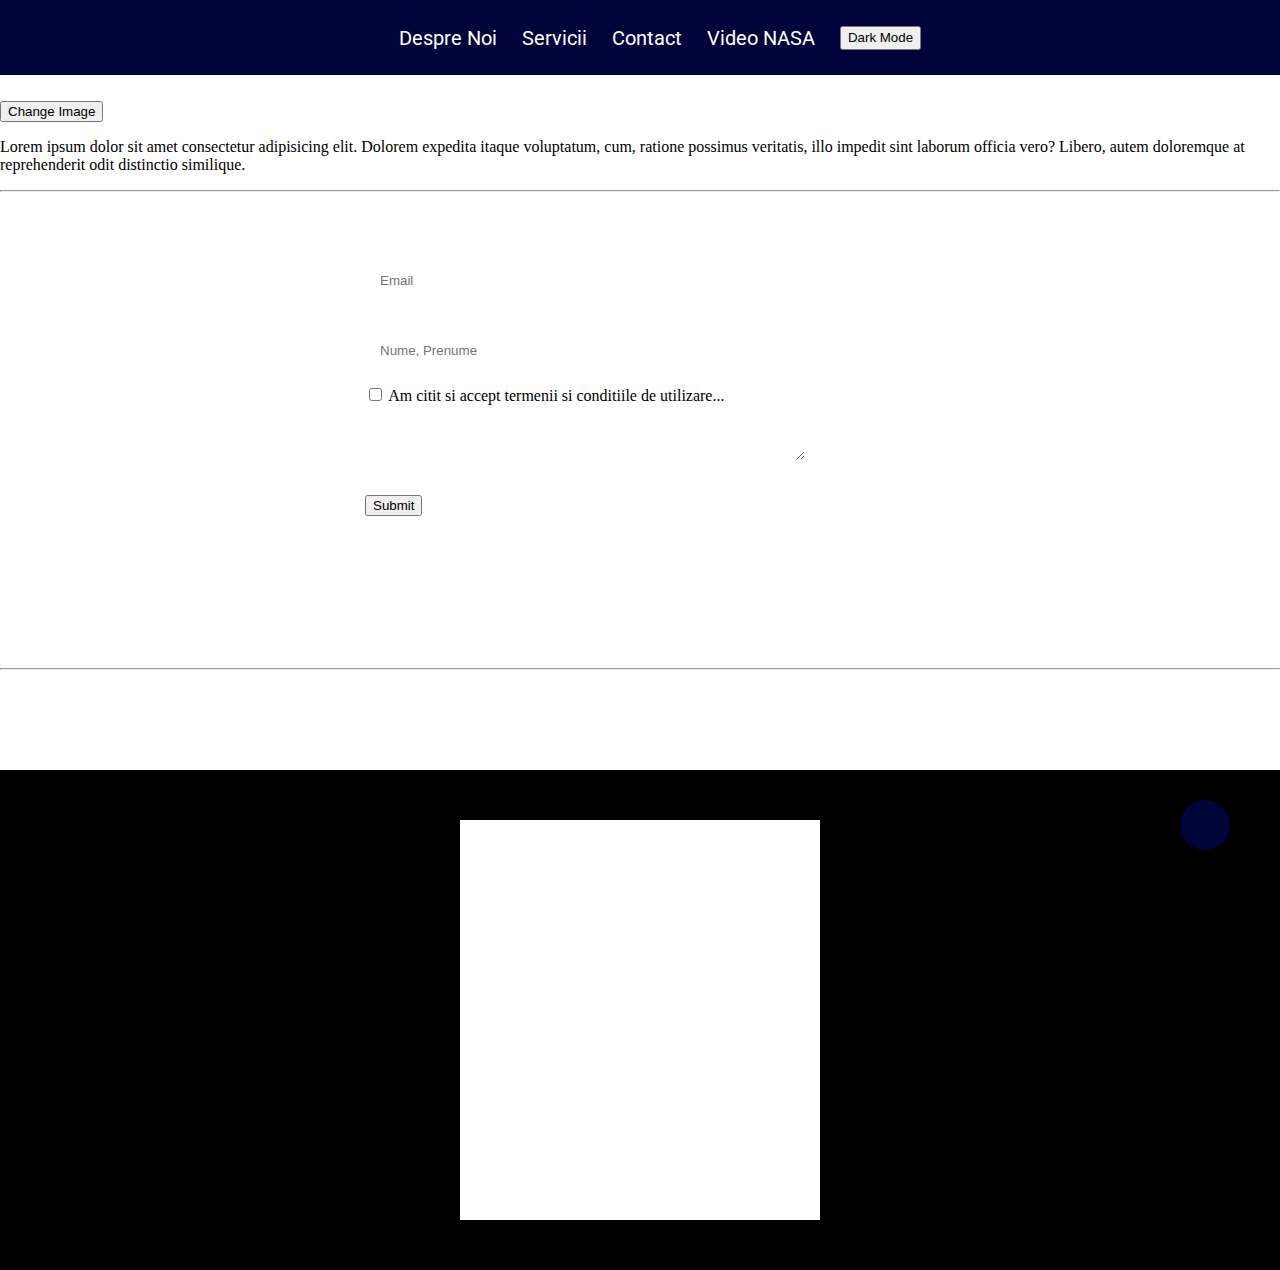
<file: index.html>
<!DOCTYPE html>
<html lang="en">
<head>
    <meta charset="UTF-8">
    <meta name="viewport" content="width=device-width, initial-scale=1.0">
    <title>Document</title>

    <link rel="stylesheet" href="style/style.css">
    <link rel="stylesheet" href="style/complex.css">
</head>
<body>
    <div class="meniu"></div>
    <header>
        <nav>
            <ul class="menu_list" id="menu_list">
                <li><a class="menu_link" href="pages/about.html">Despre Noi</a></li>
                <li><a class="menu_link" href="pages/services.html">Servicii</a></li>
                <li><a class="menu_link" href="pages/contact.html">Contact</a></li>
                <li><a class="menu_link" href="pages/video_fullscreen.html">Video NASA</a></li>
                <button onclick="darkMode()" id="dark_mode_button">Dark Mode</button>
            </ul>
        </nav>
    </header>

    <main>
        <div class="phantom_div"></div>
        <!-- <div class="card" id="card_principal">

        </div> -->

        <!-- <form>
            <input type="email" placeholder="Email">
            <input type="password" placeholder="Password">
        </form> -->
        <!-- <h1 id="title_shop">Produsele noastre:</h1> -->
        <h1 id="mouse_info"></h1>
        <section class="container">
           
        </section>
        <button id="change_image_button" onclick="changeImage()">Change Image</button> 
        
        <section class="example_insert">
            <p>Lorem ipsum dolor sit amet consectetur adipisicing elit. Dolorem expedita itaque voluptatum, cum, ratione possimus veritatis, illo impedit sint laborum officia vero? Libero, autem doloremque at reprehenderit odit distinctio similique.</p>
        </section>

    </main>


    
        
    <!-- <p id="example_paragraph"></p> -->

    <div class="back_to_top">

    </div>

    <hr>
    <section class="form_container">
        <form class="form_contact">
            <input class="contact_input" id="contact_email" type="email" placeholder="Email" name="email" required minlength="3">
            
            <input class="contact_input" type="text" placeholder="Nume, Prenume" name="nume" required minlength="3">
            <span class="checkbox_container">
                <input class="contact_input_checkbox" id="contact_input_checkbox" type="checkbox" name="tos"> 
                <label for="contact_input_checkbox">Am citit si accept termenii si conditiile de utilizare...</label>
            </span>
            <textarea class="message_box contact_input"></textarea>
            <p id="text_email"></p>

            <input type="submit">
        </form>
    </section>

    <!-- <ul class="example_list">
        <li class="example_list_item">Apple iPhone 13 128 GB</li>
        <li class="example_list_item">Cameră de supraveghere IMILAB IMILAB A1 3 MP White</li>
        <li class="example_list_item">Laptop Lenovo IdeaPad Gaming 3 15ACH6-8URK Shadow Black</li>
    </ul> -->

    <!-- <div class="cerc">

    </div> -->

    <hr>
    <footer>
        <div class="links_footer"></div>
    </footer>
</body>
</html>

<script src="script.js">

</script>

<!-- master -> main -->


<!-- push - luam schimbarile facute pe calculatorul nostru si actualizam repozitoriul de pe github cu aceste schimbari -->

<!-- git push origin 'nume branch' - comanda pentru a impinge schimbarile pe origine (repozitoriul nostru de pe GitHub) pe branchul respectiv (fie main, fie un alt branch) -->


<!-- pull - procesul invers, preluam schimbarile de pe repozitorul central de pe GitHub si actualizam forma locala a repozitoriului -->

<!-- git pull -->
</file>
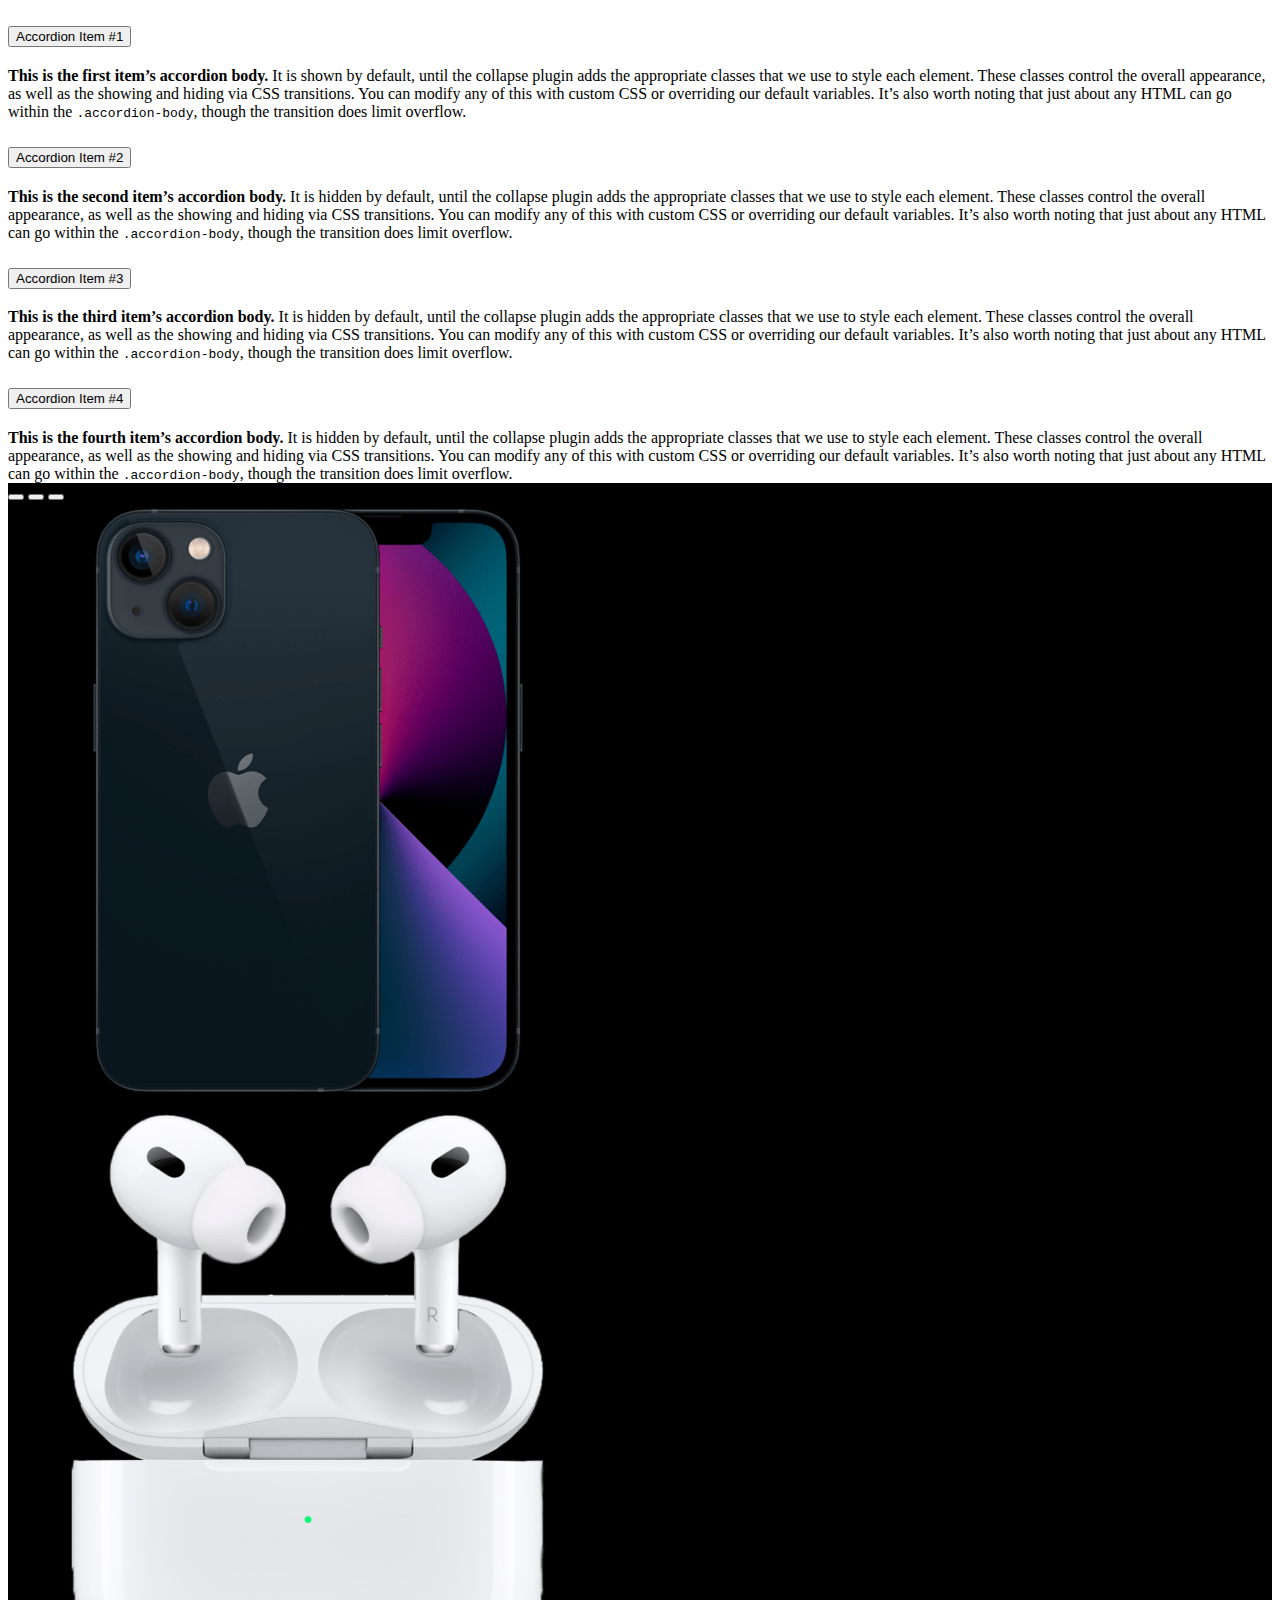
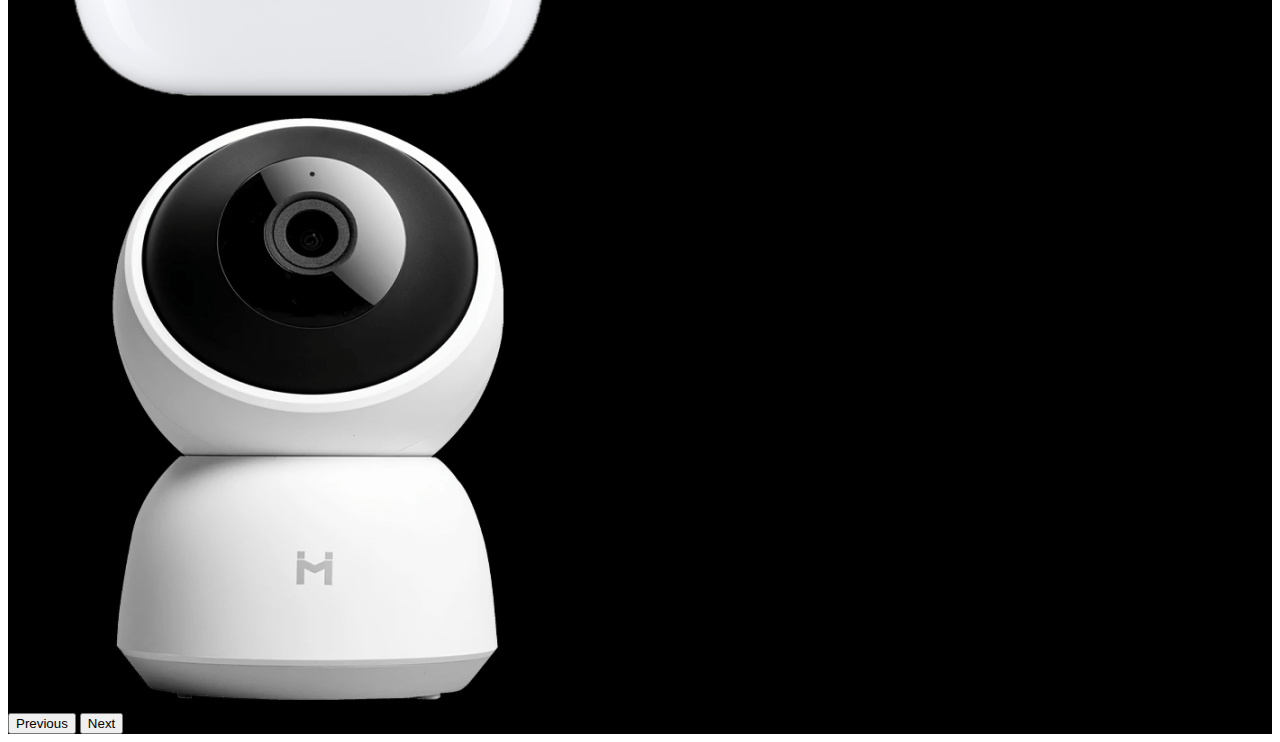
<file: bootstrap.html>
<!DOCTYPE html>
<html lang="en">
<head>
    <meta charset="UTF-8">
    <meta name="viewport" content="width=device-width, initial-scale=1.0">

    <link href="https://cdn.jsdelivr.net/npm/bootstrap@5.3.8/dist/css/bootstrap.min.css" rel="stylesheet" integrity="sha384-sRIl4kxILFvY47J16cr9ZwB07vP4J8+LH7qKQnuqkuIAvNWLzeN8tE5YBujZqJLB" crossorigin="anonymous">
    <link rel="stylesheet" href="style.css">
    <title>Document</title>
</head>
<body>
    <!-- <div class="container">
        <div class="row">
            <h1 class="col-3 display-1 text-center text-danger bg-danger-subtle mt-5 ">Hello World</h1>
            <form class="col-7 bg-success-subtle text-center mt-5 d-flex flex-wrap justify-content-center">
                <input class="d-block w-75 m-2">
                <input class="d-block w-75 m-2">
                <input class="d-block w-75 m-2">
            </form>
            <p class="col-2">Lorem ipsum dolor sit amet consectetur adipisicing elit. Inventore velit quasi officiis, optio nisi blanditiis cumque ratione maxime molestiae porro ab minus. Fugiat architecto hic dolor eaque? Quos, cumque explicabo!</p>
        </div>
    </div> -->

<!-- SM -->
    <!-- <div class="container">
        <div class="row">
            <h1 class="col-5 col-sm-6 col-md-4 col-lg-2 bg-primary-subtle">Hello World</h1>
            <h1 class="col-5 col-sm-4 col-md-4 col-lg-8 bg-warning-subtle">JavaScript</h1>
            <h1 class="col-2 col-sm-2 col-md-4 col-lg-2 bg-danger-subtle">Moldova</h1>
        </div>
    </div> -->

    <div class="container">
        <div class="row">
            <div class="col-6">
                <div class="accordion" id="accordionExample">
                    <div class="accordion-item">
                        <h2 class="accordion-header">
                        <button class="accordion-button" type="button" data-bs-toggle="collapse" data-bs-target="#collapseOne" aria-expanded="true" aria-controls="collapseOne">
                            Accordion Item #1
                        </button>
                        </h2>
                        <div id="collapseOne" class="accordion-collapse collapse show" data-bs-parent="#accordionExample">
                        <div class="accordion-body">
                            <strong>This is the first item’s accordion body.</strong> It is shown by default, until the collapse plugin adds the appropriate classes that we use to style each element. These classes control the overall appearance, as well as the showing and hiding via CSS transitions. You can modify any of this with custom CSS or overriding our default variables. It’s also worth noting that just about any HTML can go within the <code>.accordion-body</code>, though the transition does limit overflow.
                        </div>
                        </div>
                    </div>
                    <div class="accordion-item">
                        <h2 class="accordion-header">
                        <button class="accordion-button collapsed" type="button" data-bs-toggle="collapse" data-bs-target="#collapseTwo" aria-expanded="false" aria-controls="collapseTwo">
                            Accordion Item #2
                        </button>
                        </h2>
                        <div id="collapseTwo" class="accordion-collapse collapse" data-bs-parent="#accordionExample">
                        <div class="accordion-body">
                            <strong>This is the second item’s accordion body.</strong> It is hidden by default, until the collapse plugin adds the appropriate classes that we use to style each element. These classes control the overall appearance, as well as the showing and hiding via CSS transitions. You can modify any of this with custom CSS or overriding our default variables. It’s also worth noting that just about any HTML can go within the <code>.accordion-body</code>, though the transition does limit overflow.
                        </div>
                        </div>
                    </div>
                    <div class="accordion-item">
                        <h2 class="accordion-header">
                        <button class="accordion-button collapsed" type="button" data-bs-toggle="collapse" data-bs-target="#collapseThree" aria-expanded="false" aria-controls="collapseThree">
                            Accordion Item #3
                        </button>
                        </h2>
                        <div id="collapseThree" class="accordion-collapse collapse" data-bs-parent="#accordionExample">
                        <div class="accordion-body">
                            <strong>This is the third item’s accordion body.</strong> It is hidden by default, until the collapse plugin adds the appropriate classes that we use to style each element. These classes control the overall appearance, as well as the showing and hiding via CSS transitions. You can modify any of this with custom CSS or overriding our default variables. It’s also worth noting that just about any HTML can go within the <code>.accordion-body</code>, though the transition does limit overflow.
                        </div>
                        </div>
                    </div>
                     <div class="accordion-item">
                        <h2 class="accordion-header">
                        <button class="accordion-button collapsed" type="button" data-bs-toggle="collapse" data-bs-target="#collapseFour" aria-expanded="false" aria-controls="collapseFour">
                            Accordion Item #4
                        </button>
                        </h2>
                        <div id="collapseFour" class="accordion-collapse collapse" data-bs-parent="#accordionExample">
                        <div class="accordion-body">
                            <strong>This is the fourth item’s accordion body.</strong> It is hidden by default, until the collapse plugin adds the appropriate classes that we use to style each element. These classes control the overall appearance, as well as the showing and hiding via CSS transitions. You can modify any of this with custom CSS or overriding our default variables. It’s also worth noting that just about any HTML can go within the <code>.accordion-body</code>, though the transition does limit overflow.
                        </div>
                        </div>
                    </div>
                </div>
            </div>

            <div class="col-6">
                <div id="carouselExample" class="carousel slide" style="background-color: black;">
                    <div class="carousel-indicators">
                        <button type="button" data-bs-target="#carouselExample" data-bs-slide-to="0" class="active" aria-current="true" aria-label="Slide 1"></button>
                        <button type="button" data-bs-target="#carouselExample" data-bs-slide-to="1" aria-label="Slide 2"></button>
                        <button type="button" data-bs-target="#carouselExample" data-bs-slide-to="2" aria-label="Slide 3"></button>
                    </div>
                    <div class="carousel-inner">
                        <div class="carousel-item active">
                        <img src="media/iphone.webp" class="d-block w-100" alt="">
                        </div>
                        <div class="carousel-item">
                        <img src="media/casti.png" class="d-block w-100" alt="">
                        </div>
                        <div class="carousel-item">
                        <img src="media/camera.png" class="d-block w-100" alt="">
                        </div>
                    </div>
                    <button class="carousel-control-prev" type="button" data-bs-target="#carouselExample" data-bs-slide="prev">
                        <span class="carousel-control-prev-icon" aria-hidden="true"></span>
                        <span class="visually-hidden">Previous</span>
                    </button>
                    <button class="carousel-control-next" type="button" data-bs-target="#carouselExample" data-bs-slide="next">
                        <span class="carousel-control-next-icon" aria-hidden="true"></span>
                        <span class="visually-hidden">Next</span>
                    </button>
                    </div>
            </div>
        </div>
    </div>
</body>
</html>




<script src="https://cdn.jsdelivr.net/npm/bootstrap@5.3.8/dist/js/bootstrap.bundle.min.js" integrity="sha384-FKyoEForCGlyvwx9Hj09JcYn3nv7wiPVlz7YYwJrWVcXK/BmnVDxM+D2scQbITxI" crossorigin="anonymous"></script>
</file>
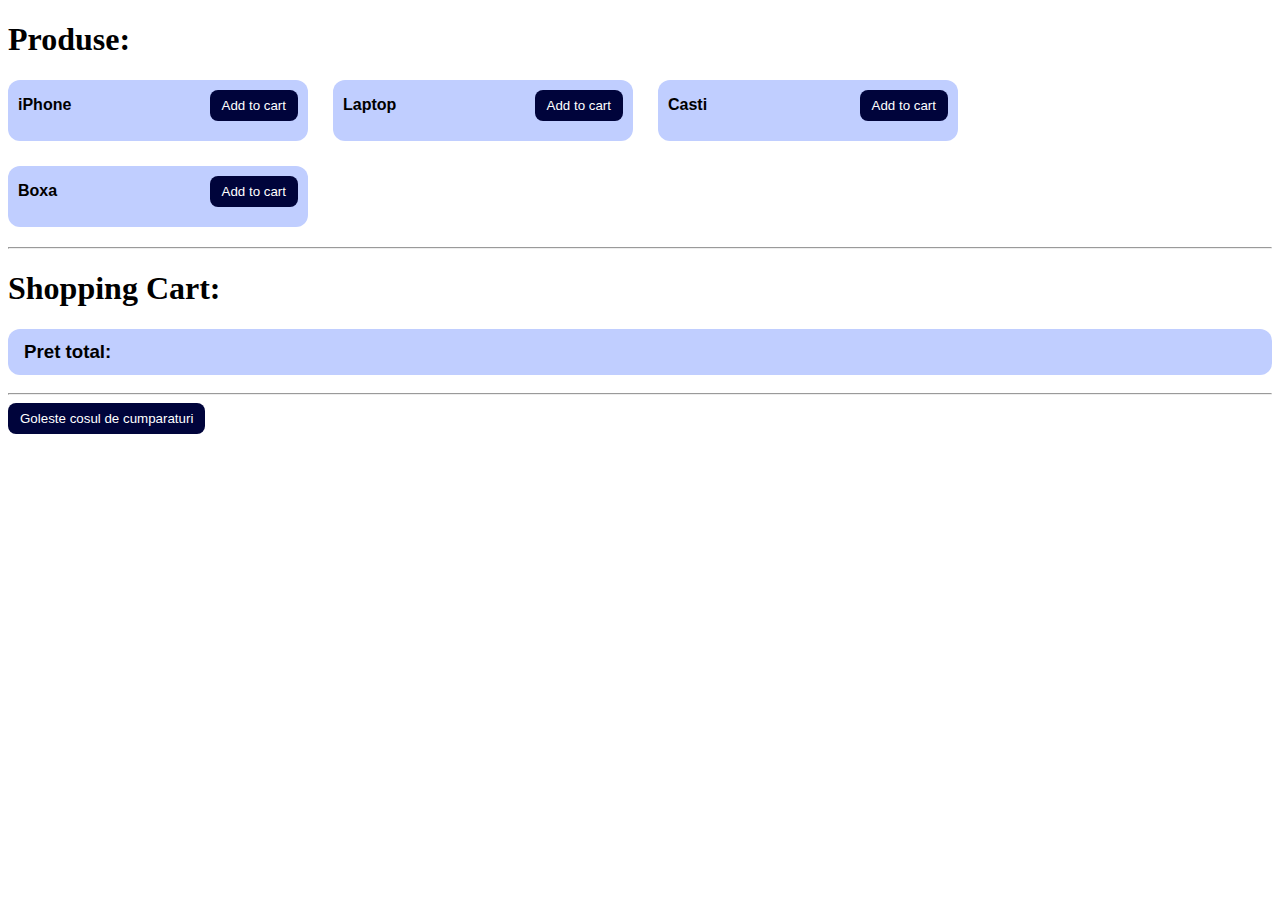
<file: index_cart.html>
<!DOCTYPE html>
<html lang="en">
<head>
    <meta charset="UTF-8">
    <meta name="viewport" content="width=device-width, initial-scale=1.0">
    <title>Document</title>

    <link rel="stylesheet" href="style/style_cart.css">
    <link rel="stylesheet" href="style/complex_cart.css">
</head>
<body>
    <h1>Produse:</h1>
    <ul class="productList">
        <li><p>iPhone  <button onclick="addProduct('iPhone', 13999)">Add to cart</button></p></li>
        <li><p>Laptop  <button onclick="addProduct('Laptop', 9999)">Add to cart</button></p> </li>
        <li><p>Casti   <button onclick="addProduct('Casti', 1999)">Add to cart</button></p> </li>
        <li><p>Boxa    <button onclick="addProduct('Boxa', 4999)">Add to cart</button></p> </li>
    </ul>
    <hr>

    <h1>Shopping Cart:</h1>
    <ul class="shoppingCart">

    </ul>

    <h3 class="price">Pret total: </h3>
    <hr>
    <button onclick="resetCart()">Goleste cosul de cumparaturi</button>
</body>

</html>

<script src="script_cart.js">

</script>

<!-- master -> main -->


<!-- push - luam schimbarile facute pe calculatorul nostru si actualizam repozitoriul de pe github cu aceste schimbari -->

<!-- git push origin 'nume branch' - comanda pentru a impinge schimbarile pe origine (repozitoriul nostru de pe GitHub) pe branchul respectiv (fie main, fie un alt branch) -->


<!-- pull - procesul invers, preluam schimbarile de pe repozitorul central de pe GitHub si actualizam forma locala a repozitoriului -->

<!-- git pull -->
</file>
<file: style/style.css>
@import url('https://fonts.googleapis.com/css2?family=Roboto:ital,wght@0,100..900;1,100..900&display=swap');


body {
    margin: 0;
}

header {
    position: fixed;
    top: 0;
    left: 0;

    width: 100vw;
    height: 75px;
    background-color: rgb(0, 4, 59);

    z-index: 5;
}

nav {
    height: 100%;

    display: flex;
    justify-content: center;
    align-items: center;
}

.menu_list {
    /* list-style - scoateti sau adaugati caractersticile listei */
    list-style: none;

    display: flex;
    gap: 25px;


}


li {

    .menu_link {
        color: white;
        font-size: 20px;
        font-family: 'Roboto', sans-serif;
        text-decoration: none;
    }
}
.phantom_div {
    height: 80px;
}

main {
    /* padding-left: 100px;
    padding-right: 100px; */
}




/* Elementele cu pozitia absoluta sunt izolate in cel mai apropiat element parinte care are pozitia setata */

.buy_button {
    position: absolute;
    right: 20px;
    bottom: 20px;
}
.pret_produs {
    margin: 0;

    position: absolute;
    left: 20px;
    bottom: 20px;
}
/* 
#card_principal {
    position: absolute;
    left: 10px;
    bottom: 10px;

    background-color: red;
} */



.back_to_top {
    width: 50px;
    height: 50px;
    background-color: rgb(0, 4, 59);

    border-radius: 50%;

    position: fixed;
    right: 50px;
    bottom: 50px;

    z-index: 10;
}


/* Model de layout Grid - un alt model de layout */

/* FLEXBOX - Flexible Box */

.container {
    /* Proprietatea display - controleaza tipul de layout al elementului */
    /* display:block - default */
    /* height: 130vh; */

    /* display:flex - comanda care activeaza flexboxul in container */
    display: flex;

    flex-flow: reverse;
    /* justify-content - controleaza aranjarea elementelor pe orizontala (start, end, center) */
    /* justify-content: space-between; space-between - tot spatiul liber ramas in container este egal distribuit intre elemente, elementele sunt lipite de marginile containerului */

    /* justify-content: space-around;   - fiecare element are in stanga si dreapta acestuia un spatiu egal */
    
    justify-content: space-evenly;

    /* flex-wrap: wrap - flexboxul va lua elementele in plus si le va pune intr-un rand nou    */
    flex-wrap: wrap;


    gap: 25px;

    /* flex-direction: column-reverse; */
}

.card {
    position: relative;

    width: 300px;
    height: 400px;
    background-color: rgb(192, 206, 255);
    border-radius: 12px;

    font-family: 'Roboto', sans-serif;

    padding: 5px 10px 5px 10px;
    box-sizing: border-box;

    /* margin-bottom: 20px; */

    /* flex-basis: 300px;
    flex-shrink: 1;
    flex-grow: 1; */

    /* flex: 1 1 300px; */
    z-index: 3;


    
}


.image_container {
    width: 100%;
    display: flex;

    justify-content: center;
}


.img_card {
    width: min(80%, 250px);
    /* max() */
}

footer {
    background-color: black;
    height: 500px;
    width: 100vw;
    margin-top: 100px;

    padding: 50px;
    box-sizing: border-box;

    display: flex;

    /* justify-content - orizontala */
    justify-content: center;

    /* align-items - verticala (start, center, end) */
    align-items: stretch; /* face ca elementele sa ocupe tot spatiul posibil pe verticala in container */
}

.links_footer {

    padding: 30px;
    width: 300px;
    background-color: white;
}

form {
    margin: 30px;

}

/* Selectorul atribut - selecteaza toate elementele de un tip care au atributul respectiv */
input[type='password'] {
    background-color: black;
}


/* flex-basis - seteaza marimea initiala a unui element intr-un container flexbox
   flex-grow - specifica de cate ori elementul poate creste intr-un container flexbox relativ fata de marimea de baza
   flex-shrink - specifica de cate ori elementul se poate miscora intr-un container flexbox relativ fata de marimea de baza
 
   aceste 3 proprietati sunt unificate de proprietatea flex
*/


/* CSS - Cascading Style Sheets */


/* media query */

/* Bloc de CSS care va fi citit si aplicat doar daca conditia/conditiile lipite media query-ului sunt indeplinite */

/* Media query pentru telefoanele mobile */
@media (max-width: 480px) {

    header {
        background: red;
    }

    .pret_produs {
        font-size: 5vw;
    }

}

/* Media query pentru tablete */
@media (min-width:481px) {
    /* .container {
        justify-content: left;
    } */
}


/* Media query pentru tabletele mari, laptopuri */
@media (min-width: 769px) {
    /* header {
        text-decoration: underline;
    } */
}

@media (orientation:landscape) {
    /* body {
        background-color: black
    }; */
}
</file>
<file: style/complex.css>
/* :first-child - selectam primul element de acest tip dintr-un container si il stilizam cu proprietatile din blocul de CSS*/

/* .card:first-child {
    background-color: rgb(145, 255, 169);
} */


/* :first-child - selectam ultimul element de acest tip dintr-un container si il stilizam cu proprietatile din blocul de CSS*/
/* .card:last-child {
    background-color: lightcoral;
}
 */

 /* nth-child - selecteaza fie un element specific, fie o serie de elemente (pare sau impare (even, odd), sau) */
 /* .card:nth-child(3n + 1) {
        background-color: rgb(145, 255, 169);
 } */


.card {
    position: relative;

    width: 300px;
    height: 400px;
    background-color: rgb(192, 206, 255);
    border-radius: 12px;

    font-family: 'Roboto', sans-serif;

    padding: 5px 10px 5px 10px;
    box-sizing: border-box;

    /* margin-bottom: 20px; */

    /* flex-basis: 300px;
    flex-shrink: 1;
    flex-grow: 1; */

    /* flex: 1 1 300px; */
    z-index: 3;

    transition: all 1000ms;
    /*  cubic-bezier(0,1.56,1,-0.84); */

    animation: tricolor;
}


.card:hover {
    background-color: rgb(164, 184, 255);
    /* width: 400px;
    height: 420px; */

    /* Translarea unui element */
    /* transform: translate(50px, 50px); */
                           /* X      Y */

    /* Modifcarea marimii unui element */
    transform: scale(105%);
    /* transform: scale(0.9); */

    /* Rotatia unui element */
    /* transform: rotate(360deg); */


    /* Toate 3 tipuri de transformari pot fi combinate */
    /* transform:  translate(50px, 50px) scale(1.2) rotate(180deg) */

}


.form_container {
    display: flex;
    justify-content: center;
    align-items: center;
}
.form_contact {
    width: 600px;
    height: 400px;
    border-radius: 12px;
    /* background-color: rgb(192, 206, 255); */
    padding: 15px 25px 15px 25px;
    box-sizing: border-box;
    /* proprietatea animation - folosita pentru a atribui o animatie unui element */
    animation: tricolor 10s;
}

.contact_input {
    width: 80%;
    height: 40px;
    margin: 15px 0 15px 0;
    border: none;
    border-radius: 12px;
    padding-left: 15px;
    box-sizing: border-box;

    transition: all 1s;
}

.contact_input:invalid {
    color: red
}

.contact_input:valid {
    color: green;
}



.checkbox_container {
    width: 100%;
    display: block;
}

/* Animatie */
/* @keyframes - cadre cheie -  regula care creaza o animatie  */
@keyframes tricolor {
    0% {
        background-color: blue;
    }
    50% {
        background-color: yellow;
    }
    100% {
        background-color: red;
    }
}


/* Exemplu de animatie in miscare */
.cerc {
    width: 200px;
    height: 200px;
    background-color: red;
    border-radius: 50%;

    animation: miscare 5s infinite;
}
@keyframes miscare {
    0% {
        transform: translate(0);
        background: green;
    }
    25% {
        transform: translate(0, -300px);
        background-color: aqua;
    }
    50% {
        transform: translate(300px, -300px); 
        background-color: azure;
    }
    75% {
        transform: translate(300px, 0);
        background-color: blanchedalmond;
    }
    100% {
        transform: translate(0);
    }
}




/* COD NOU DOM */
/* change_image_button.style.borderRadius = '12px';
change_image_button.style.padding = " 10px 20px 10px 20px"
change_image_button.style.border = 'none';
change_image_button.style.color = 'white'
change_image_button.style.backgroundColor = 'black'
change_image_button.style.cursor = 'pointer' */

.change_image_button {
    border-radius: 12px;
    padding: 10px 20px 10px 20px;
    border: none;
    color: white;
    background-color: black;
    cursor: pointer;
}

.dark_mode {
    background-color: black;
    color: white;
}
</file>
<file: style.css>
/* Box Model - toate elementele din pagina sunt o cutie, fiecare element are 4 straturi diferite. Aceasta cutie are 4 straturi diferite cu care putem interactiona pentru a schimba cum elementul nostru arata in pagina si cum se misca in pagina fata de vecinii acestuia*/

.cutie {
    width: 300px;
    height: 200px;
    background-color: rgb(212, 255, 255);



    /* 1)  margin - stratul extern al box modelului, controleaza distanta de la elementul curent pana la elementele vecine */
    /* margin-left: 50px;
    margin-top: 100px;
    margin-right: 25px;
    margin-bottom: 150px; */

    /* margin: 100px 25px       150px 50px; */
    /*      sus   dreapta   jos  stanga */


    /* 2) border - rama elementului. */
    border-width: 3px;
    border-style:solid;
    border-color: black;
   

    /* border: 10px solid blue; */

    /* border-radius: 12px; */


    /* 3) Padding - distanta de la peretii elementului pana la continutul intern al acestuia */
    padding: 20px;



    /*  */
    box-sizing: border-box;

    /* 4) Content - continutul propriu zis */

    /* Proprietatea position - stabileste pozitia elementului */

    /* 1) static - pozitia default a elementului - nici o schimbare */
    /* position: static; */

    /* 2) relative - initial, asemanator cu pozitia statica, dar ne permite sa folosim cele 4 proprietati de mai jos: top, right, bottom, left*/

    /* position: relative; */
    /* top: 100px;
    right: 100px;  */
    /* bottom: 200px; */
    /* left: 100px; */

    /* 3) absolute*/
    /* position: absolute; */

    /* top: 0;
    left: 0; */

}

p { 
    border: 1px solid ;
}
.cutie2 {
    width: 300px;
    height: 200px;
    background-color: rgb(212, 255, 255);



    /* 1)  margin - stratul extern al box modelului, controleaza distanta de la elementul curent pana la elementele vecine */
    /* margin-left: 50px;
    margin-top: 100px;
    margin-right: 25px;
    margin-bottom: 150px; */

    margin: 100px 25px       150px 50px;
    /*      sus   dreapta   jos  stanga */


    /* 2) border - rama elementului. */
    border-width: 3px;
    border-style:solid;
    border-color: black;
   

    /* border: 10px solid blue; */

    /* border-radius: 12px; */


    /* 3) Padding - distanta de la peretii elementului pana la continutul intern al acestuia */
    /* padding: 20px; */

}


.circle {
    width: 500px;
    height: 500px;
    background-color: blue;


    border-radius: 50%;

    position: absolute;
    top: 0;
    left: 0;

    z-index: 2;
    /* z-index - proprietate numerica relativa care determina ordinea afisarii elementelor
    
    z-index: 100

    z-index: 99
    */


    
}

/* Unitati de masura absolute: 
    1) pixel - px
*/

/* Unitati de masura relative */

/* 1) % - procentul */

/* 2) view-width  - vw 

1vw = 1% din lățimea curentă a ecranului
*/


/* 3) view-height - vh
1vh - 1% din inaltimea curenta a ecranului
*/

.formular-contact {
    width: 90vw;
    height: 20vh;

    background-color: black;
}

h1 {
    font-size: 4vw;

    position: relative;

    z-index: 3;
}
</file>
<file: style/style_cart.css>
.productList,
.shoppingCart {
    list-style: none;
    padding: 0;
    margin: 10px 0 20px;
}
.productList {
    display: flex;
    flex-wrap: wrap;
    gap: 25px;
}
.productList li {
    width: 300px;
    background-color: rgb(192, 206, 255);
    border-radius: 12px;
    padding: 10px;
    box-sizing: border-box;
    transition:
        transform 200ms ease,
        background-color 200ms ease;
    position: relative;
}
.productList li:hover {
    background-color: rgb(164, 184, 255);
    transform: scale(1.03);
}
.productList li p {
    display: flex;
    justify-content: space-between;
    align-items: center;
    margin: 0 0 10px;
    font-family: "Roboto", sans-serif;
    font-weight: 600;
}
.shoppingCart li {
    display: flex;
    align-items: center;
    justify-content: space-between;
    background-color: rgb(192, 206, 255);
    border-radius: 12px;
    padding: 10px 12px;
    margin: 8px 0;
    min-height: 44px;
}
.price {
    display: flex;
    align-items: center;
    justify-content: space-between;
    background-color: rgb(192, 206, 255);
    border-radius: 12px;
    padding: 12px 16px;
    font-family: "Roboto", sans-serif;
    font-weight: 700;
}
button {
    border: none;
    background-color: rgb(0, 4, 59);
    color: white;
    font-family: "Roboto", sans-serif;
    border-radius: 8px;
    padding: 8px 12px;
    cursor: pointer;
    transition:
        transform 80ms ease,
        background-color 150ms ease;
}
button:hover {
    transform: translateY(-1px);
}
button:active {
    background-color: rgb(0, 12, 176);
    transform: translateY(0);
}
small.muted {
    color: #5b5b5b;
}
</file>
<file: style/complex_cart.css>
@media (max-width:480px){
  .productList {
    gap:15px
  }
  .productList li{
    width:calc(50% - 15px)
  }
  .shoppingCart li{
    padding:12px
  }
  button{
    padding:10px 14px;
    font-family: 'Segoe UI', Tahoma, Geneva, Verdana, sans-serif;
  }
}
</file>
